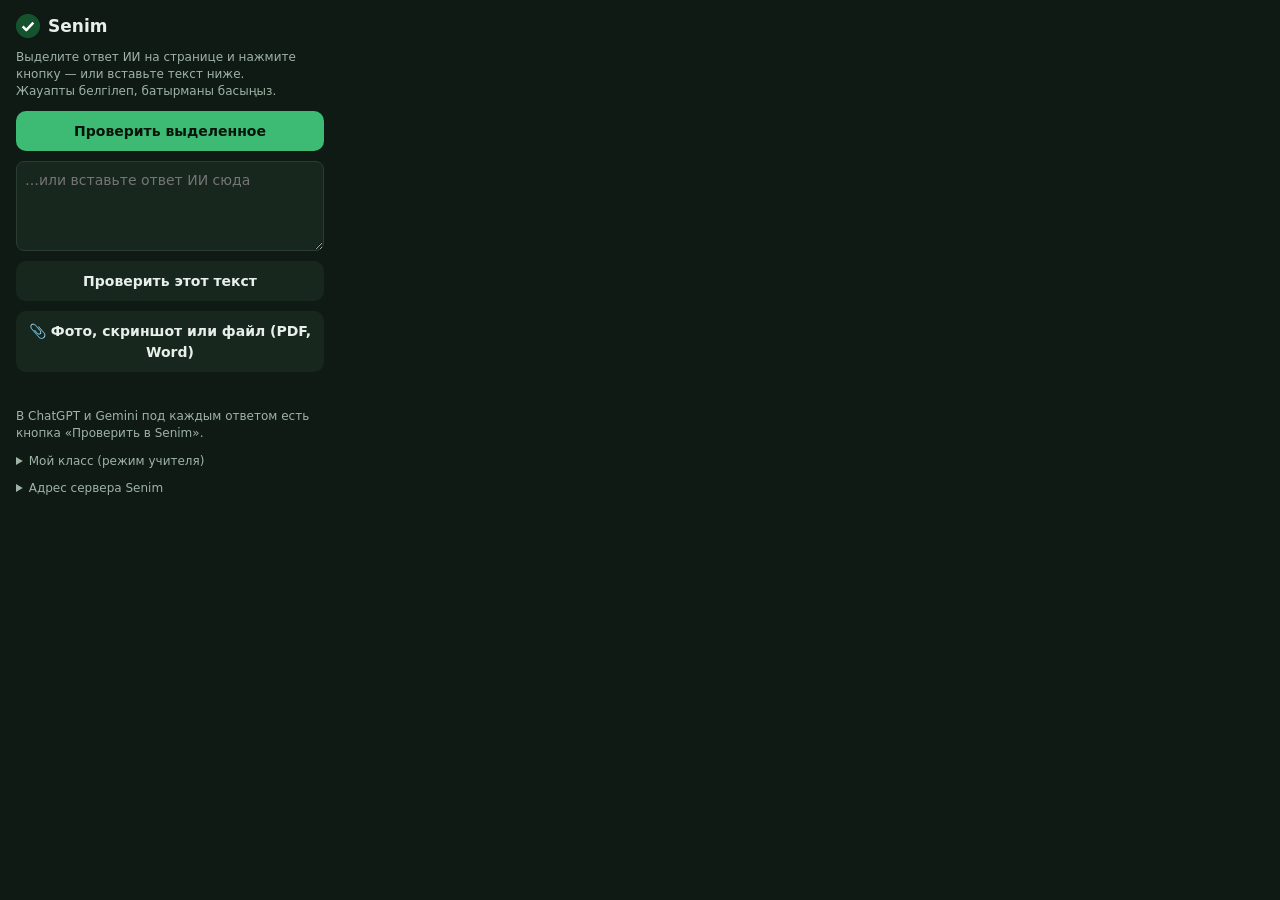
<file: extension/popup.html>
<!doctype html>
<html lang="ru">
<head>
<meta charset="utf-8">
<style>
  :root { --bg:#0F1A14; --card:#17271E; --ink:#E8EFEA; --muted:#9FB3A7; --green:#3DBB74; }
  body { margin:0; width:340px; background:var(--bg); color:var(--ink);
         font:14px/1.45 system-ui, "Segoe UI", Arial, sans-serif; }
  .wrap { padding:14px 16px 16px; display:flex; flex-direction:column; gap:10px; }
  .brand { display:flex; align-items:center; gap:8px; font-weight:700; font-size:17px; }
  .brand img { width:24px; height:24px; }
  .muted { color:var(--muted); font-size:12px; }
  button { border:0; border-radius:10px; padding:10px 12px; font:inherit; font-weight:600; cursor:pointer; }
  .primary { background:var(--green); color:#06140b; }
  .ghost { background:var(--card); color:var(--ink); }
  textarea, input { width:100%; box-sizing:border-box; border:1px solid #2A3D32; border-radius:8px;
         background:var(--card); color:var(--ink); padding:8px; font:inherit; }
  textarea { height:90px; resize:vertical; }
  details summary { cursor:pointer; color:var(--muted); font-size:12px; }
  .msg { font-size:12px; color:#F2C46B; min-height:16px; }
</style>
</head>
<body>
<div class="wrap">
  <div class="brand"><img src="icons/icon48.png" alt="">Senim</div>
  <div class="muted">Выделите ответ ИИ на странице и нажмите кнопку — или вставьте текст ниже.<br>Жауапты белгілеп, батырманы басыңыз.</div>
  <button id="checkSel" class="primary">Проверить выделенное</button>
  <textarea id="text" placeholder="…или вставьте ответ ИИ сюда"></textarea>
  <button id="checkText" class="ghost">Проверить этот текст</button>
  <button id="checkFile" class="ghost">📎 Фото, скриншот или файл (PDF, Word)</button>
  <div id="msg" class="msg"></div>
  <div class="muted">В ChatGPT и Gemini под каждым ответом есть кнопка «Проверить в Senim».</div>
  <details>
    <summary>Мой класс (режим учителя)</summary>
    <input id="classCode" type="text" maxlength="8" placeholder="Код класса, например ABC234" style="margin-top:6px;text-transform:uppercase">
    <input id="student" type="text" maxlength="40" placeholder="Ваше имя (увидит учитель)" style="margin-top:6px">
  </details>
  <details>
    <summary>Адрес сервера Senim</summary>
    <input id="server" type="url" placeholder="https://senim-616q.onrender.com">
    <div class="muted">Сайт Senim. Менять не нужно.</div>
  </details>
</div>
<script src="popup.js"></script>
</body>
</html>
</file>
